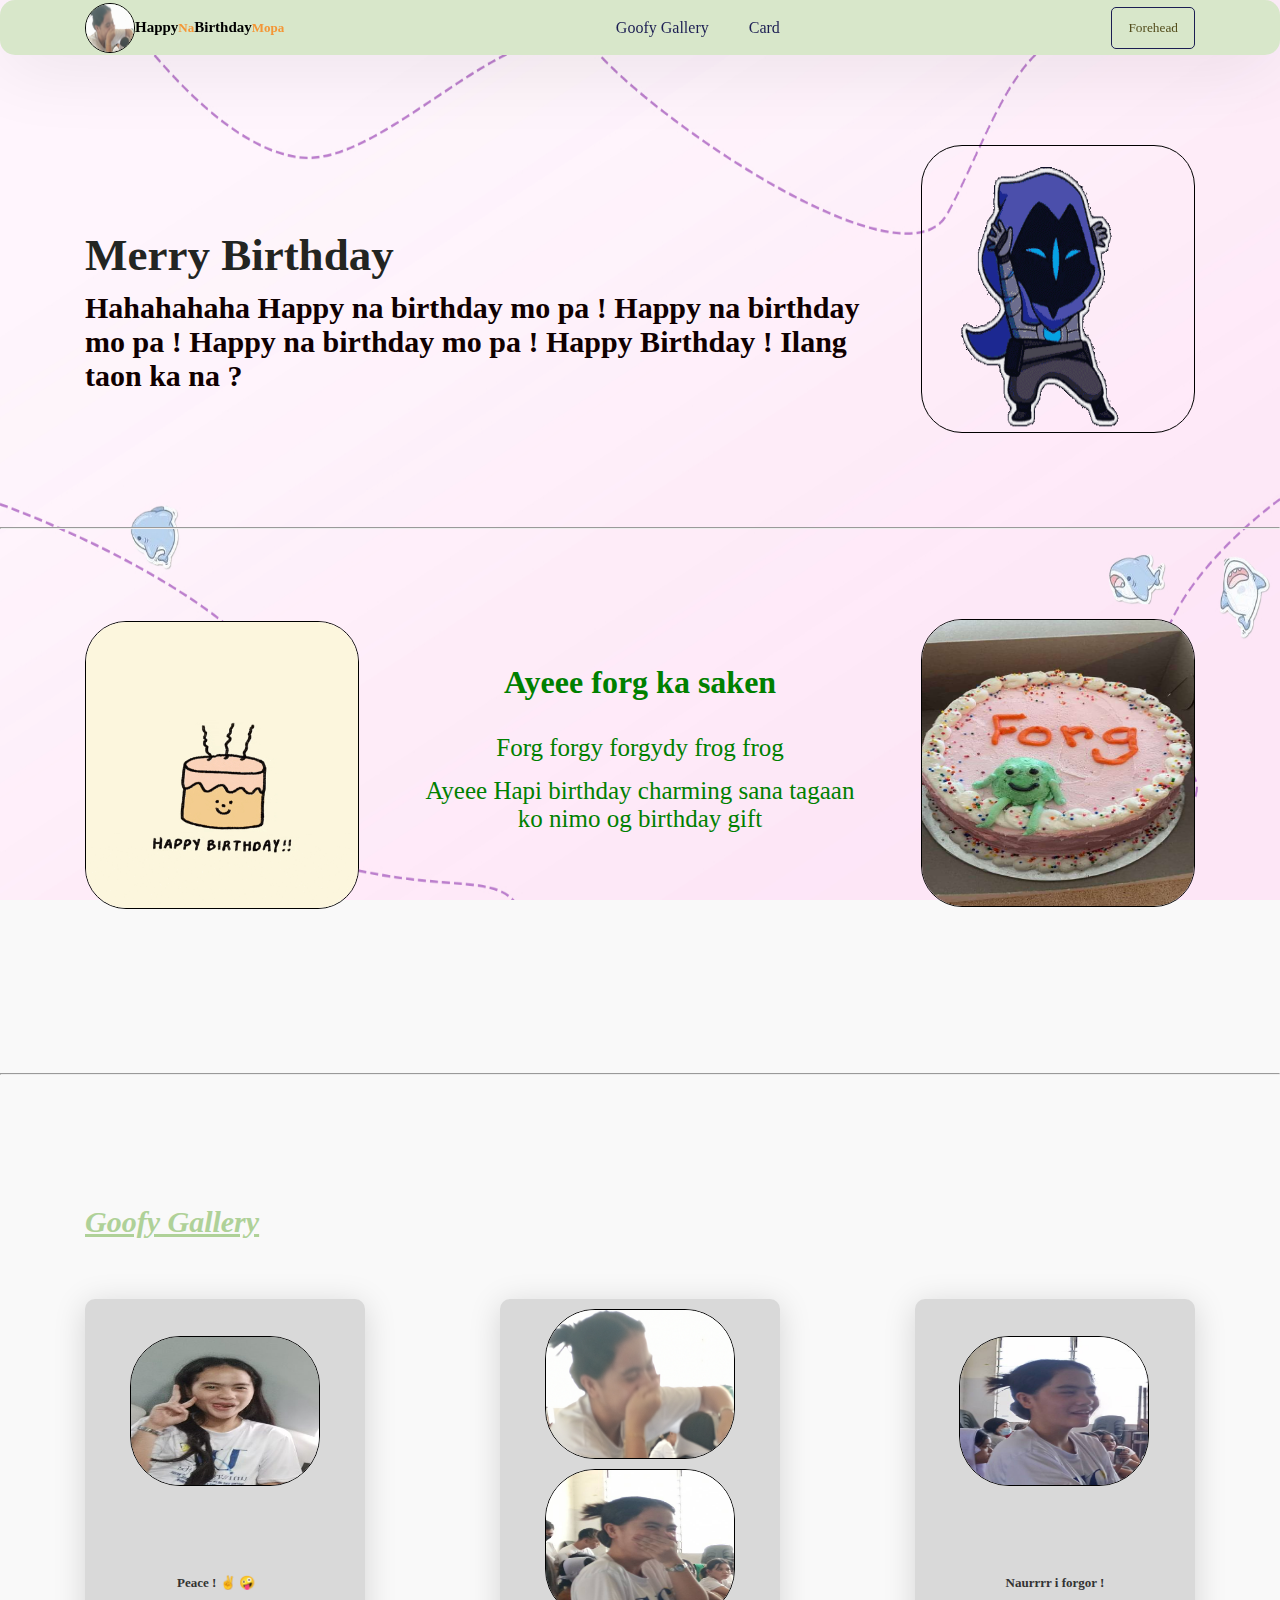
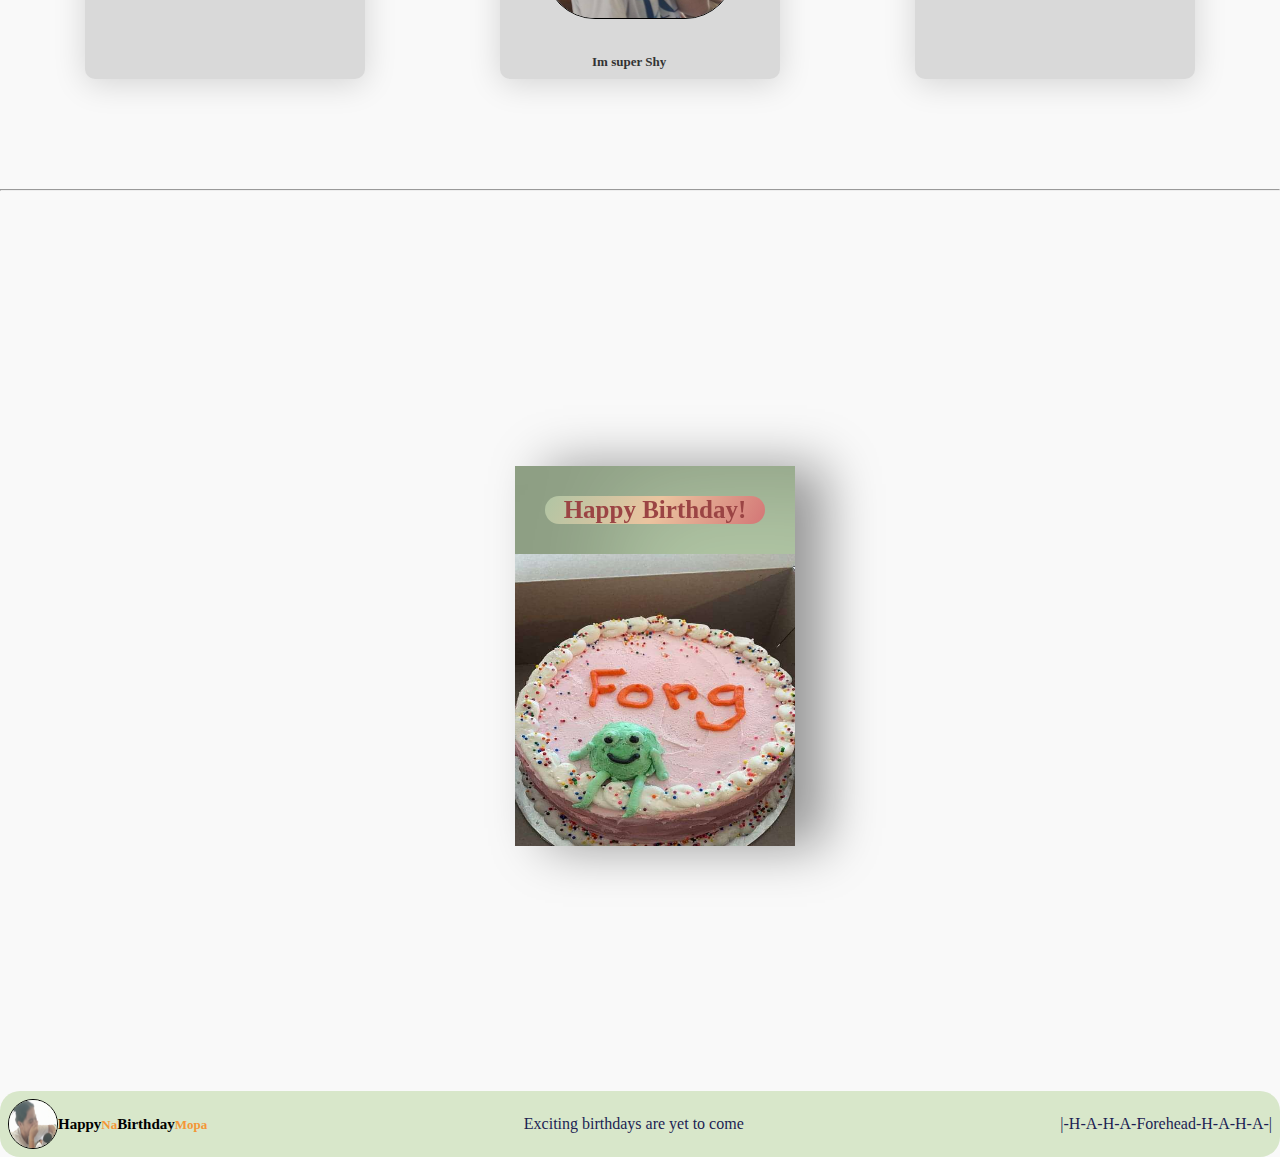
<file: index.html>
<!DOCTYPE html>
<html lang="en">
<head>
    <meta charset="UTF-8">
    <meta name="viewport" content="width=device-width, initial-scale=1.0">
    <link rel="stylesheet" href="style.css">
    <title>Happy na Birthday mo pa</title>
    <link rel="icon" href="Logo/HAha.jpg" type="img/x-icon" />
</head>
<body>
    <nav>
         <div class="logo">
             <img class="log" src="Logo/HAha.jpg"> 
             <h3>Happy<span>Na</span>Birthday<span>Mopa</span></h3>
         </div>
        <ul>
             <li><a href="#Goofy">Goofy Gallery</a></li>
             <li><a href="#top">Card</a></li>
        </ul>
         <a href="forehead.html">
             <button>Forehead</button>
             <button id="menuButton"></button>
         </a>
    </nav>

    <div class="main" id="main">
        <div class="left">
            <h1>Merry Birthday</h1>
            <h3>Hahahahaha  Happy na birthday mo pa !
                Happy na birthday mo pa !
                Happy na birthday mo pa !
                Happy Birthday !
                Ilang taon ka na ?</h3>
        </div>
        <div class="right">
            <img src="Logo/hapinabirthday.gif">
        </div>
    </div>

    <hr>

    <div class="main" id="main">

        <div class="left">
            <img src="Logo/birt.gif">
        </div>

        <div class="right">
            <h1>Ayeee forg ka saken</h1>
            <br>
            <p class="left1">Forg forgy forgydy frog frog </p>
            <p class="left1">Ayeee Hapi birthday charming sana tagaan ko nimo og birthday gift</p>
            <br>
        </div> 
        <div class="right">
            <img src="Logo/forg.jpg">
        </div> 
    </div>

    <br>
    <br>
    <br>
    <br>
    <hr>

    <div class="portfolio" id="Goofy">
        <div class="header">
            <div class="info">
                <h3><u><i>Goofy Gallery</i></u></h3>
            </div>
        </div>
        <div class="portfo-items">
            <div class="item">
                <img src="Logo/422233655_390710417092099_3358376167948821509_n.jpg">
                <div class="info">
                    <p>
                        <b>Peace ! ✌️ 🤪</b>
                    </p>
                </div>
            </div>
            <div class="item">
                <img src="Logo/HAha.jpg ">
                <img src="Logo/421075697_820174930046966_4975446392899081600_n.jpg">
                <div class="info">
                    <p>
                        <b>Im super Shy</b>
                    </p>

                </div>
            </div>
            <div class="item">
                <img src="Logo/419348473_1753980521761238_2165089597800051071_n.jpg">
                <div class="info">
                    <p>
                        <b>Naurrrr i forgor !</b>

                </div>
            </div>
        </div>
    </div>
    
    <hr>
    
    <div id="cord">
        <div class="Cardo">
            <div class="front">
            <h3 class="happy">Happy Birthday!</h3>
            <div class="spalad">
                <div class="snorlax"><img src="Logo/forg.jpg" id="snorsize"></div>
            </div>
            </div>
            <div class="inside">
            <h3 class="back">Happy Birthday</h3>
            <p class="titlee">Pokemon.</p>
            <p>   
                    Happy birthday to that shining brow,
                    Outshining the sun, I must avow.
                    With each year passing, it's quite the show,
                    Brighter and brighter, don't you know?
            </p>
            <p class="pokemon">- Mwehehe</p>
            </div>
      </div>
    </div>

    <footer>
        <div class="top" id="top">
            <div class="logo">
                <img class="log" src="Logo/HAha.jpg"> 
                <h3>Happy<span>Na</span>Birthday<span>Mopa</span></h3>
            </div>
            <ul>
                <li><a href="#top">Exciting birthdays are yet to come</a></li>
            </ul>
            <div >
                <ul>
                    <li><a href="forehead.html">|-H-A-H-A-Forehead-H-A-H-A-|</a></li>
                </ul>
            </div>
        </div>
    </footer>

</body>
</html>
</file>
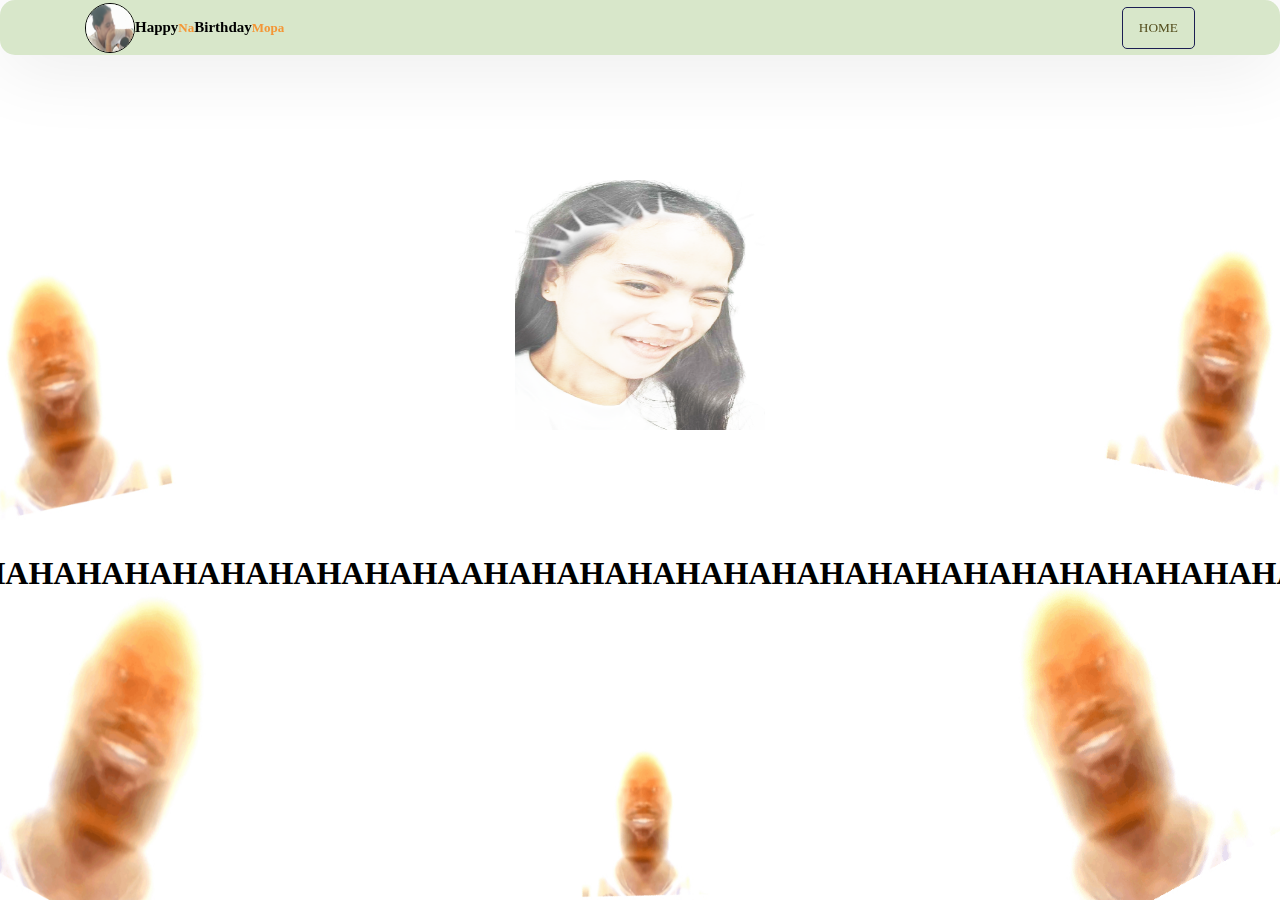
<file: forehead.html>
<!DOCTYPE html>
<html lang="en">
<head>
    <meta charset="UTF-8">
    <meta name="viewport" content="width=device-width, initial-scale=1.0">
    <title>Forehead</title>
    <link rel="stylesheet" href="forehead.css">
    <link rel="icon" href="Logo/HAha.jpg" type="img/x-icon" />
</head>
<body>

    <audio src="Audio/y2mate.com - lebron.mp3" autoplay loop></audio>
    
    <nav>
        <div class="logo">
            <img class="log" src="Logo/HAha.jpg"> 
            <h3>Happy<span>Na</span>Birthday<span>Mopa</span></h3>
        </div>

        <a href="index.html">
            <button>HOME</button>
            <button id="menuButton"></button>
        </a>

    </nav>
    
    <div id="itlog-container">
        <img id="itlog" src="Logo/sunnajud.png">
    </div>
    

    <div class="container">
        <div id="fadeIn-text">
            <h1>HAHAHAHAHAHAHAHAHAHAHAAHAHAHAHAHAHAHAHAHAHAHAHAHAHAHAHAHAHA</h1>
        </div>
    </div>

</body>
</html>
</file>
<file: style.css>
body {
    background-color: #F9F9F9;
    background-image: url('Logo/bas.jpg');
    background-attachment: fixed;
    background-size: 100% 100%;
  }

html{
    scroll-behavior: smooth;
}

*{
    margin: 0;
    padding: 0;
    box-sizing: border-box;
    font-family: Cambria, Cochin, Georgia, Times, 'Times New Roman', serif;
}

a{
    text-decoration: none; 
    color: #1c1e53;       /* color here */         
    transition: color 0.3s ease;
}

a:hover{
    color: #F49636;
}

id:hover{
    color: #F49636;
}


h5{
    font-size: 20px;
}

li{
    list-style: none;
}

.log{
    border-radius: 180px;
    border: 1px solid #000;   /* color here */
    width: 80px;
    height: 80px;
}

span{
    color:#F49636;   /* color here */
    font-size: 13px;
}

h3{
    font-size: 15px;
}

nav{
    background-color: #D8E7CA;   /* color here */
    position: sticky; 
    top: 0;
    padding: 0 85px;
    display: flex;
    align-items: center;
    justify-content: space-between;
    box-shadow: 0 5px 80px rgba(0, 0, 0, 0.1);
    border-radius: 15px;
    height: 55px;
    flex-shrink: 0;
}

nav .logo,
footer .logo{
    display: flex;
    align-items: center;
}

nav .logo a,
footer .logo a{
    margin-left: 8px;
    font-weight: bold;
    font-size: 20px;
}

nav .logo img,
footer .logo img{
    width: 50px;
    height: 50px;
}

nav ul,
footer .top ul{
    display: flex;
    gap: 40px;
}

nav button{
    color: #534d1c;
    background-color: transparent;
    padding: 12px 16px;
    border-radius: 5px;
    border: 1px solid #1c1e53;
    cursor: pointer;
    transition: all 0.3s ease;
}

nav button:hover{
    background-color: #F49636;
    border-color: #F49636;
    color: #fff;
}

nav button#menuButton{
    display: none;
    align-items: center;
    justify-content: center;
    font-size: 24px;
    padding: 7px;
}

.list{
    color: #000000;
    font-size: 20px;
    font-style: normal;
    font-weight: 400;
    line-height: normal;
}

.main{
    padding: 90px 85px;
    display: flex;
    align-items: center;
    justify-content: space-between;
    gap: 40px;
}

.main .left{
    display: flex;
    flex-direction: column;
    align-items: start;
}

.main .left h1{
    margin-top: 30px;
    margin-bottom: -10px;
    font-weight: bold;
    font-size: 45px;
    color: #232522;
    stroke: .5px, rgb(255, 0, 0);   /* color here */
    font-family: Brush Script MT;
}

.main .left h3{
    margin-top: 20px;
    margin-bottom: -10px;
    font-size: 30px;
    color: #100000; /* color here */
    font-family: Brush Script MT;
}

.main .right h1{
    right: 100px;
    text-align: center; 
    color: green;     /* color here */
}

.main .right .left1{
    text-align: center;
    color: green;     /* color here */
}

.main .right img{
    width: 274px;
    height: 288px;
    flex-shrink: 0;
    border-radius: 41px;
    border: 1px solid #000;
}

.right img{
    width: 274px;
    height: 288px;
    flex-shrink: 0;
    border-radius: 41px;
    border: 1px solid #000;
}

.main .left img{
    width: 274px;
    height: 288px;
    flex-shrink: 0;
    border-radius: 41px;
    border: 1px solid #000;
}

.portfolio .header h3{
    font-size: 30px;
    margin-top: 20px;
    color: #AFD198;   /* color here */
}

.about{
    padding: 110px;
    display: flex;
    align-items: center;
    gap: 60px;
}

.about .left{
    border-radius: 10px 10px 0 0;
}

.about .left img{
    width: 440px;
}

.about .right p{
    font-size: 16px;
    margin-top: 30px;
}

.portfolio{
    padding: 110px 85px;
}

.portfolio .header{
    display: flex;
    align-items: center;
    justify-content: space-between;
    margin-bottom: 60px;
}

.portfolio .portfo-items{
    display: flex;
    align-items: center;
    justify-content: space-between;
}

.portfolio .portfo-items .item{
    height: 380px;
    width: 280px;
    background-color: #D9D9D9;
    border-radius: 10px;
    border-bottom: 4px solid transparent;
    cursor: pointer;
    box-shadow: 0 5px 32px rgba(0, 0, 0, 0.15);
    transition: all 0.3s ease;
    display: grid; 
    justify-content: center;
    align-items: center;
}

.portfolio .portfo-items .item:hover{
    border-color: #F49636;
}

.portfolio .portfo-items .item img{
    width: 190px;
    height: 150px;
    margin-top: 10px;
    left: 100px;
    object-fit: fill;
    object-position: center;
    border-radius: 50px;
    border: 1px solid #000;
}

.portfolio .portfo-items .item .info{
    display: flex;
    flex-direction: column;
    gap: 14px;
    padding: 20px 32px 42px;
}

.portfolio .portfo-items .item .info p{
    font-size: 13px;
}

.portfolio .portfo-items .item .info a{
    text-decoration: underline;
    text-underline-offset: 10px;
    text-decoration-color: #5e3bee;
}

.portfolio .portfo-items .item .info a i{
    margin-left: 2px;
    font-size: 16px;
}
/*
#popup{
    position: fixed;
    top: 50%;
    left: 50%;
    transform: translate(-50%, -50%);
    text-align: center; 
    filter: drop-shadow(20px 20px 50px #494949);
    border: solid 1px;
    border-radius: 5px;
}
 */
#cord {
    display: flex;
    align-items: center;
    justify-content: center;
    height: 100vh;
  }

  .Cardo {
    position: relative;
    width: 250px;
    height: 350px;
    cursor: pointer;
    transform-style: preserve-3d;
    transform: perspective(2500px);
    transition: 1s;
  }
  
  .Cardo:hover {
    transform: perspective(2500px) rotate(5deg);
    box-shadow: inset 100px 20px 100px rgba(0, 0, 0, 0.2),
      0 10px 100px rgba(0, 0, 0, 0.5);
  }
  
  .Cardo:hover .front {
    transform: rotateY(-160deg);
  }
  
  .Cardo:hover .happy {
    visibility: hidden;
  }
  
  .front {
    position: relative;
    background-color: #B0C5A4;     /* color here */
    width: 280px;
    height: 380px;
    overflow: hidden;
    transform-origin: left;
    box-shadow: inset 100px 20px 100px rgba(0, 0, 0, 0.2),
      30px 0 50px rgba(0, 0, 0, 0.4);
    transition: 0.6s;
  }
  
  .happy {
    font-family: "Cambria, Cochin";
    font-size: 25px; 
    color: #9B4444;               /* color here */
    text-align: center;
    margin: 30px;
    background-image: linear-gradient(120deg, #B0C5A4 0%, #EBC49F, #D37676 100%);    /* color here */
    transition: 0.1s;
    border-radius: 20px;
  }
  
  .spalad {
    position: absolute;
  }

  .snorlax {
   position: absolute;
   }

  .snorlax::before{
   position: absolute;
   }

  .snorlax::after{
   position: absolute;
   }
  #snorsize{
    height: 350px;
    width: 290px;
  }
  
  .inside {
    position: absolute;
    background-color: #B0C5A4;        /* color here */
    width: 280px;
    height: 380px;
    z-index: -1;
    left: 0;
    top: 0;
    box-shadow: inset 100px 20px 100px rgba(0, 0, 0, 0.2);
  } 

  .titlee{
    color: #9B4444;          /* color here */
    font-family: "Brush Script MT";
  }
  p {
    font-family: "Brush Script MT";
    font-size: 25px;
    margin: 15px;
    color: #333;            /* color here */
  }
  
  .back {
    font-family: "Cambria, Cochin";
    font-size: 22px;
    color: #9B4444;          /* color here */
    text-align: center;
    margin: 30px;
    outline-color: #B3C8CF;          /* color here */
    outline-style: dotted;
    border-radius: 20px;
  }

  .pokemon {
    position: absolute;
    left: 150px;
    top: 300px;
    color: #9B4444;          /* color here */
  }

  footer{
    background-color: #D8E7CA;  /* color here */
    padding: 8px;
    display: flex;
    flex-direction: column;
    border-radius: 20px;
}

footer .top,
footer .bottom{
    display: flex;
    align-items: center;
    justify-content: space-between;
}

footer .top .social-links{
    display: flex;
    align-items: center;
    gap: 10px;
    font-size: 22px;
}

footer .bottom p{
    font-size: 12px;
}

footer .bottom .links a{
    font-size: 12px;
    margin-left: 14px;
}
</file>
<file: forehead.css>
body {
    background-image: url('Logo/New\ Project.jpg');
    background-attachment: fixed;
    background-size: 100% 100%;
  }

html{
    scroll-behavior: smooth;
}

*{
    margin: 0;
    padding: 0;
    box-sizing: border-box;
    font-family: Cambria, Cochin, Georgia, Times, 'Times New Roman', serif;
}

a{
    text-decoration: none; 
    color: #1c1e53;       /* color here */         
    transition: color 0.3s ease;
}

a:hover{
    color: #F49636;
}

id:hover{
    color: #F49636;
}


h5{
    font-size: 20px;
}

li{
    list-style: none;
}

.log{
    border-radius: 180px;
    border: 1px solid #000;   /* color here */
    width: 80px;
    height: 80px;
}

span{
    color:#F49636;   /* color here */
    font-size: 13px;
}

h3{
    font-size: 15px;
}

nav{
    background-color: #D8E7CA;   /* color here */
    position: sticky; 
    top: 0;
    padding: 0 85px;
    display: flex;
    align-items: center;
    justify-content: space-between;
    box-shadow: 0 5px 80px rgba(0, 0, 0, 0.1);
    border-radius: 15px;
    height: 55px;
    flex-shrink: 0;
}

nav .logo,
footer .logo{
    display: flex;
    align-items: center;
}

nav .logo a,
footer .logo a{
    margin-left: 8px;
    font-weight: bold;
    font-size: 20px;
}

nav .logo img,
footer .logo img{
    width: 50px;
    height: 50px;
}

nav ul,
footer .top ul{
    display: flex;
    gap: 40px;
}

nav button{
    color: #534d1c;
    background-color: transparent;
    padding: 12px 16px;
    border-radius: 5px;
    border: 1px solid #1c1e53;
    cursor: pointer;
    transition: all 0.3s ease;
}

nav button:hover{
    background-color: #F49636;
    border-color: #F49636;
    color: #fff;
}

nav button#menuButton{
    display: none;
    align-items: center;
    justify-content: center;
    font-size: 24px;
    padding: 7px;
}

#itlog-container {
    display: flex; 
    justify-content: center;
    align-items: center;
    height: 500px; 
}

#itlog {
    animation: fadeIn 50s;
    height: 250px;
    width: 250px;
}

#fadeIn-text {
    animation: fadeIn 30s; 
}

.container {
    display: flex;
    justify-content: center;
    align-items: center;
    width: 100%;
    height: -500px; 
}

@keyframes fadeIn {
    0% { opacity: 0; }
    50% { opacity: 1; }
  }
</file>
